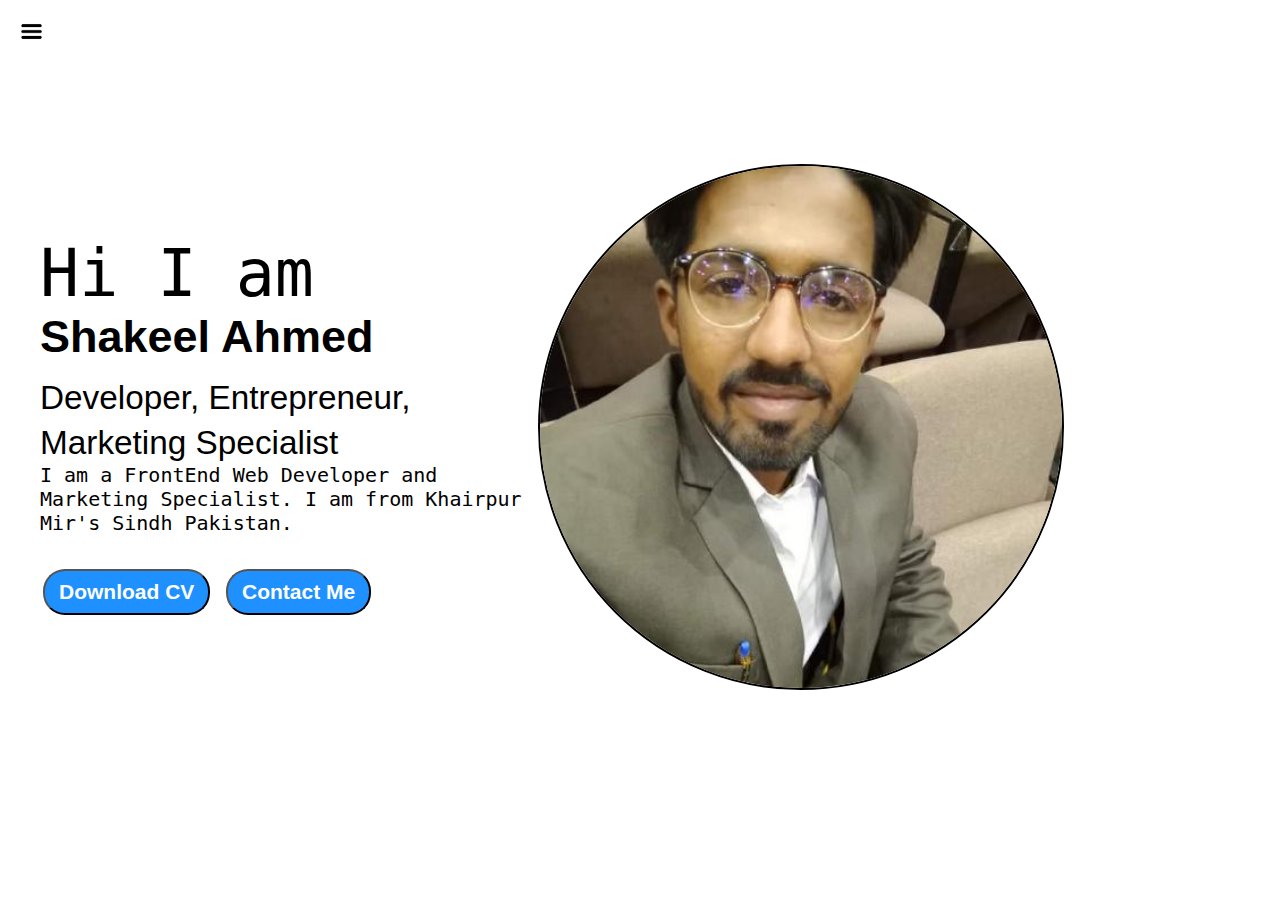
<file: Portfolio/index.html>
<!DOCTYPE html>
<html lang="en">

<head>
    <meta charset="UTF-8">
    <meta http-equiv="X-UA-Compatible" content="IE=edge">
    <meta name="viewport" content="width=device-width, initial-scale=1.0">
    <link rel="stylesheet" href="style.css">
    <title>Shakeel Ahmed | Portfolio</title>
</head>

<body>
    <div class="container">
        <div class="sidebar sidebarGo">
            <!-- Shakeel Ahmed-->
            <nav>
                <ul>
                    <li><a href="./index.html"> Home</a></li>
                    <li><a href="./intro.html"> My Intro</a></li>
                    <li><a href="./services.html"> Services</a></li>
                    <li><a href="./blog.html"> Blog</a></li>
                    <li><a href="./contact.html"> Contact Me</a></li>
                </ul>
            </nav>
        </div>
        <div class="main">
            <div class="hamburger">
                <img width="23" class="hamb" src="./imgs/hamb.png" alt="">
                <img width="23" class="cross" src="./imgs/cross.png" alt="">
        </div>

            <div class="infoContainer">
                <div class="devInfo">
                    <div class="hello">Hi I am</div>
                    <div class="name">Shakeel Ahmed</div>
                    <div class="about"><small>Developer, Entrepreneur, Marketing Specialist</small></div>
                    <div class="moreAbout">I am a FrontEnd Web Developer and Marketing Specialist.
                        I am from Khairpur Mir's Sindh Pakistan.
                    </div>
                    <div class="buttons">
                        <a target="_blank" href="./files/cv.pdf"><button>Download CV</button></a>
                        <a href="./contact.html"><button>Contact Me</button></a>
                    </div>
                </div>
                <div class="devPic">
                    <img class="pic-border" src="./imgs/profile.jpeg" alt="Shakeel Ahmed">
                </div>
            </div>
        </div>
    </div>



    <script src="app.js">

    </script>
</body>

</html>
</file>
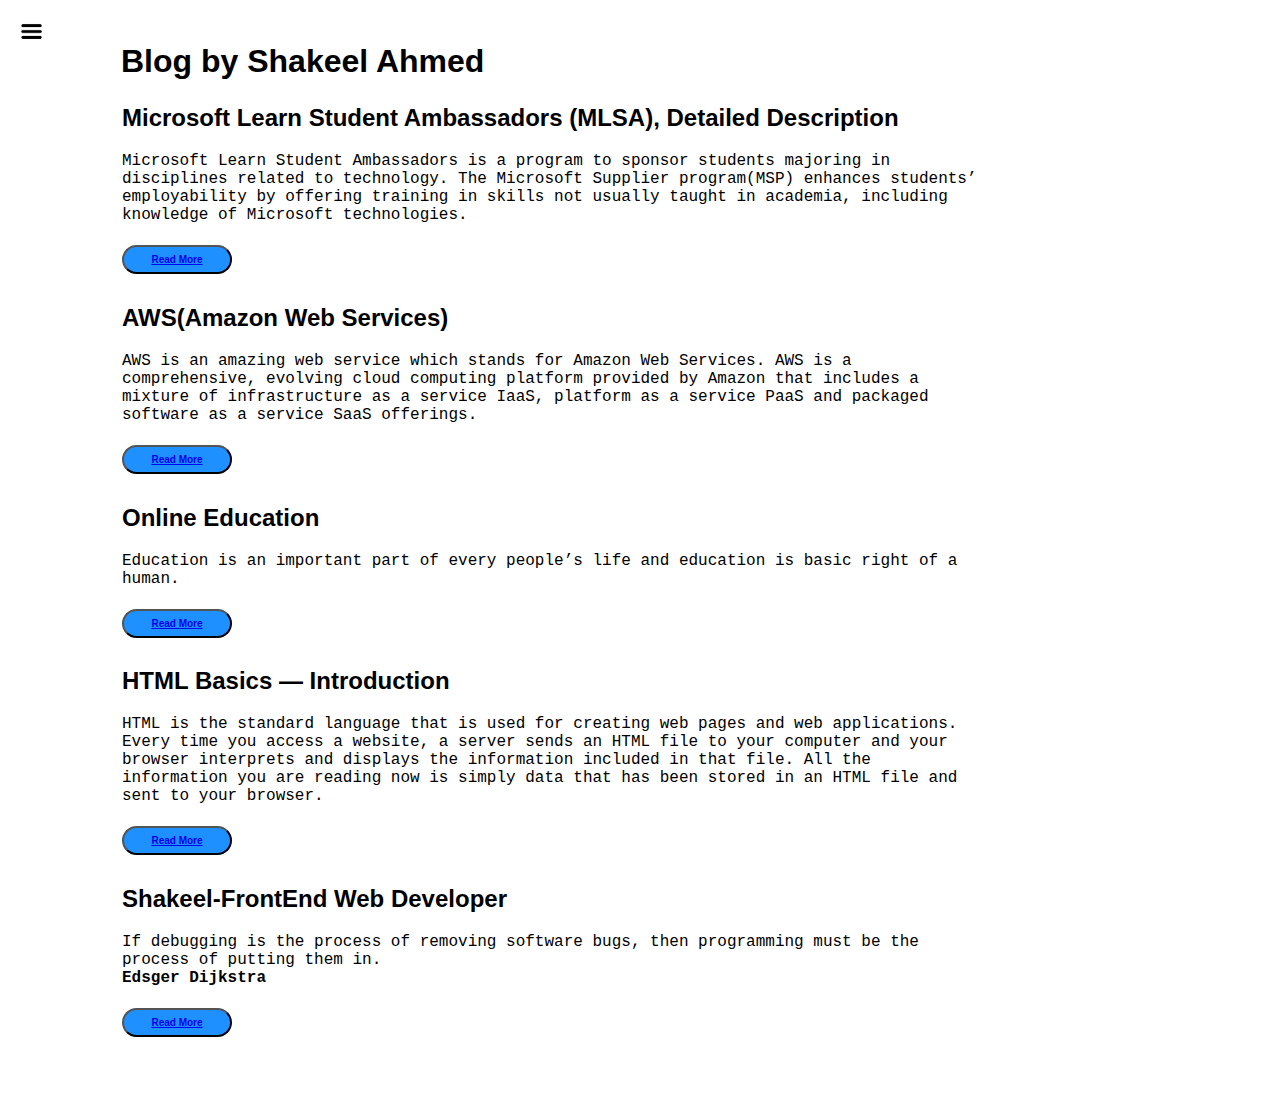
<file: Portfolio/blog.html>
<!DOCTYPE html>
<html lang="en">

<head>
    <meta charset="UTF-8">
    <meta http-equiv="X-UA-Compatible" content="IE=edge">
    <meta name="viewport" content="width=device-width, initial-scale=1.0">
    <link rel="stylesheet" href="style.css">
    <title>Shakeel Ahmed | Portfolio</title>
</head>

<body>
    <div class="container">
        <div class="sidebar sidebarGo">
            <!-- Shakeel Ahmed-->
            <nav>
                <ul>
                    <li><a href="./index.html"> Home</a></li>
                    <li><a href="./intro.html"> My Intro</a></li>
                    <li><a href="./services.html"> Services</a></li>
                    <li><a href="./blog.html"> Blog</a></li>
                    <li><a href="./contact.html"> Contact Me</a></li>
                </ul>
            </nav>
        </div>
        <div class="main">
            <div class="hamburger">
                <img width="23" class="hamb" src="./imgs/hamb.png" alt="">
                <img width="23" class="cross" src="./imgs/cross.png" alt="">
            </div>
            <div class="main">
                <div class="blogContainer">
                    <h1>Blog by Shakeel Ahmed</h1>
                    <div class="blogItem">
                        <h2>Microsoft Learn Student Ambassadors (MLSA), Detailed Description</h2>
                        <p>Microsoft Learn Student Ambassadors is a program to sponsor students majoring in disciplines
                            related to technology. The Microsoft Supplier program(MSP) enhances students’ employability
                            by offering training in skills not usually taught in academia, including knowledge of
                            Microsoft technologies.</p>
                        <button class="btn-sm"><a target="_blank" href="https://medium.com/@shakeelahmedkhuhro5454/microsoft-learn-student-ambassadors-mlsa-detailed-description-af9daa2194ef
">Read More</a></button>
                        <h2>AWS(Amazon Web Services)</h2>
                        <p>AWS is an amazing web service which stands for Amazon Web Services.
                            AWS is a comprehensive, evolving cloud computing platform provided by Amazon that includes a
                            mixture of infrastructure as a service IaaS, platform as a service PaaS and packaged
                            software as a service SaaS offerings.</p>
                        <button class="btn-sm"><a target="_blank" href="https://medium.com/@shakeelahmedkhuhro5454/aws-amazon-web-services-28acf592f97d
">Read More</a></button>
                        <h2>Online Education</h2>
                        <p>Education is an important part of every people’s life and education is basic right of a
                            human.</p>
                        <button class="btn-sm"><a target="_blank" href="https://medium.com/@shakeelahmedkhuhro5454/online-education-d71fce7e997c
">Read More</a></button>
                        <h2>HTML Basics — Introduction</h2>
                        <p>HTML is the standard language that is used for creating web pages and web applications. Every
                            time you access a website, a server sends an HTML file to your computer and your browser
                            interprets and displays the information included in that file. All the information you are
                            reading now is simply data that has been stored in an HTML file and sent to your browser.
                        </p>
                        <button class="btn-sm"><a target="_blank"
                                href="https://medium.com/@shakeelahmedkhuhro5454/html-basics-introduction-561dac593ec0">Read
                                More</a></button>
                        <h2>Shakeel-FrontEnd Web Developer</h2>
                        <p>If debugging is the process of removing software bugs, then programming must be the process
                            of putting them in. <br>
                            <strong>Edsger Dijkstra</strong> </p>
                        <button class="btn-sm"><a target="_blank" href="https://medium.com/@shakeelahmedkhuhro5454
">Read More</a></button>
                    </div>
                </div>
            </div>
        </div>

        <script src="app.js">

        </script>
</body>

</html>
</file>
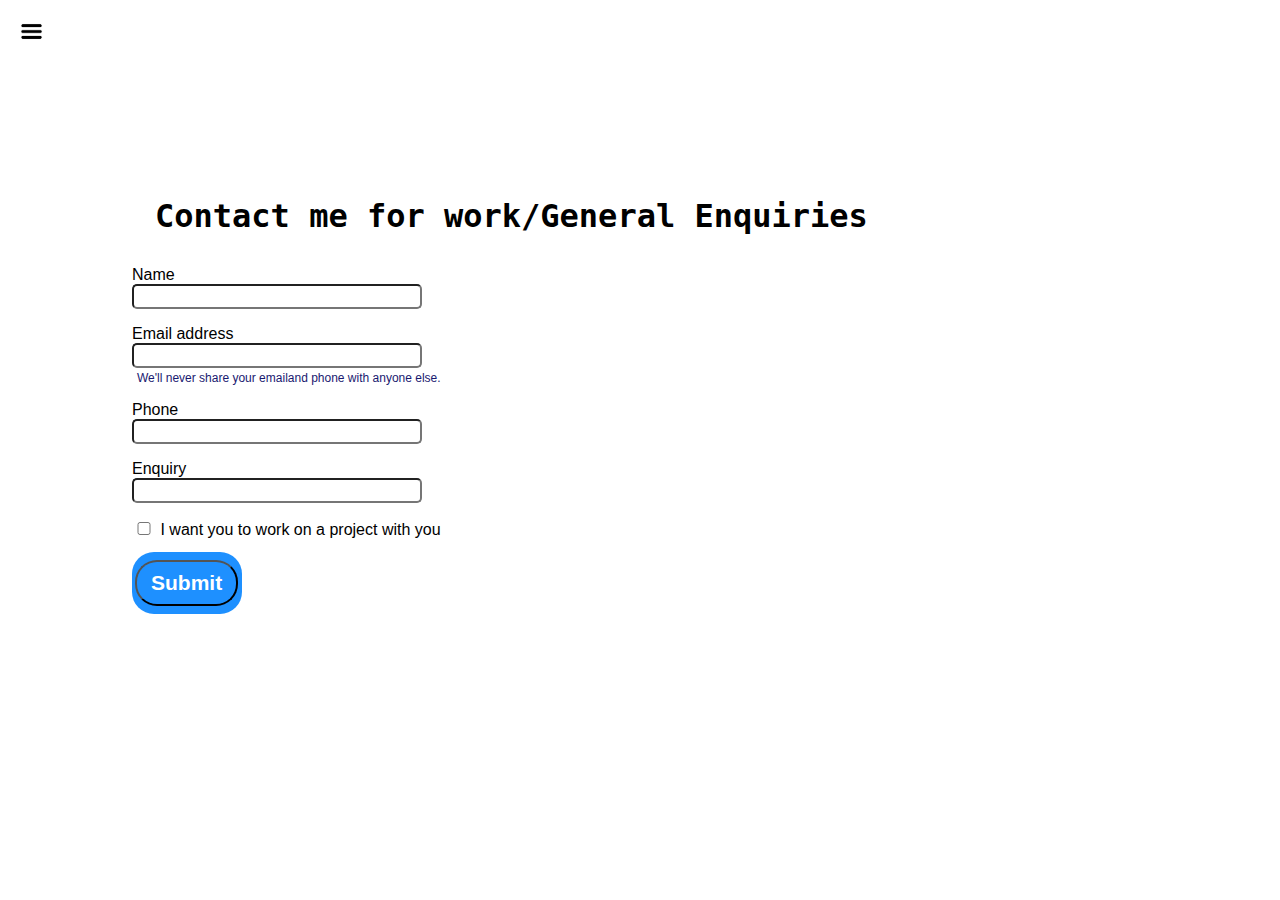
<file: Portfolio/contact.html>
<!DOCTYPE html>
<html lang="en">

<head>
  <meta charset="UTF-8">
  <meta http-equiv="X-UA-Compatible" content="IE=edge">
  <meta name="viewport" content="width=device-width, initial-scale=1.0">
  <link rel="stylesheet" href="style.css">
  <title>Shakeel Ahmed | Portfolio</title>
</head>

<body>
  <div class="container">
    <div class="sidebar sidebarGo">
      <!-- Shakeel Ahmed-->
      <nav>
        <ul>
            <li><a href="./index.html"> Home</a></li>
            <li><a href="./intro.html"> My Intro</a></li>
            <li><a href="./services.html"> Services</a></li>
            <li><a href="./blog.html"> Blog</a></li>
            <li><a href="./contact.html"> Contact Me</a></li>
        </ul>
      </nav>
    </div>
    <div class="main">
        <div class="hamburger">
            <img width="23" class="hamb" src="./imgs/hamb.png" alt="">
            <img width="23" class="cross" src="./imgs/cross.png" alt="">
    </div>
    <div class="main">
      <div class="contactform">
        <h1><strong>Contact me for work/General Enquiries</strong></h1>
        <form>
          <div class="mb-3">
            <label for="clientname" class="form-label">Name</label><br>
            <input type="name" class="form-control" id="clientemail" aria-describedby="emailHelp">
          </div>
          <div class="mb-3">
            <label for="clientemail" class="form-label">Email address</label><br>
            <input type="email" class="form-control" id="clientemail" aria-describedby="emailHelp">
            <div id="emailHelp" class="form-text">We'll never share your emailand phone with anyone else.</div>
          </div>
          <div class="mb-3">
            <label for="clientphone" class="form-label">Phone</label><br>
            <input type="phone" class="form-control" id="clientphone">
          </div>
          <div class="mb-3">
            <label for="clientname" class="form-label">Enquiry</label><br>
            <input type="name" class="form-control" id="clientname" aria-describedby="emailHelp">
          </div>
          <div class="mb-3" id="form-check">
            <input type="checkbox" class="form-check-input" id="isclient">
            <label class="form-check-label" for="isclient">I want you to work on a project with you</label>
          </div>
          <div class="btn-sm buttons">
            <button type="submit" class="btn btn-primary">Submit</button>
          </div>
        </form>
      </div>
    </div>
  </div>

  <script src="app.js">

  </script>
</body>

</html>
</file>
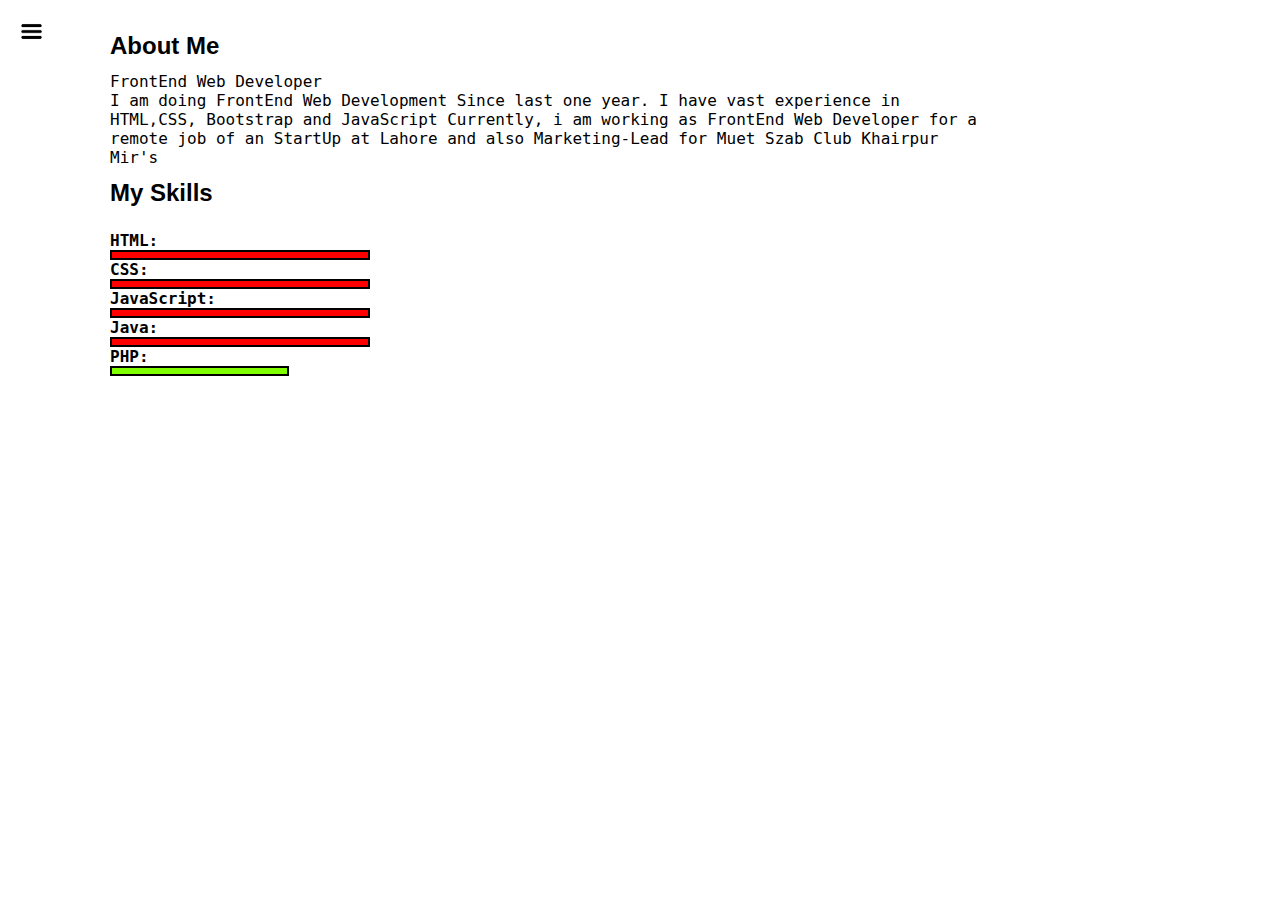
<file: Portfolio/intro.html>
<!DOCTYPE html>
<html lang="en">

<head>
    <meta charset="UTF-8">
    <meta http-equiv="X-UA-Compatible" content="IE=edge">
    <meta name="viewport" content="width=device-width, initial-scale=1.0">
    <link rel="stylesheet" href="style.css">
    <title>Shakeel Ahmed | Portfolio</title>
</head>

<body>
    <div class="container">
        <div class="sidebar sidebarGo">
            <!-- Shakeel Ahmed-->
            <nav>
                <ul>
                    <li><a href="./index.html"> Home</a></li>
                    <li><a href="./intro.html"> My Intro</a></li>
                    <li><a href="./services.html"> Services</a></li>
                    <li><a href="./blog.html"> Blog</a></li>
                    <li><a href="./contact.html"> Contact Me</a></li>
                </ul>
            </nav>
        </div>
        <div class="main">
            <div class="hamburger">
                <img width="23" class="hamb" src="./imgs/hamb.png" alt="">
                <img width="23" class="cross" src="./imgs/cross.png" alt="">
            </div>
            <div class="main">
                <div class="intro">
                    <h2>About Me</h2>
                    <p>
                        FrontEnd Web Developer <br>
                        I am doing FrontEnd Web Development Since last one year.
                        I have vast experience in HTML,CSS, Bootstrap and JavaScript
                        Currently, i am working as FrontEnd Web Developer for a remote job of an StartUp at Lahore and
                        also Marketing-Lead
                        for Muet Szab Club Khairpur Mir's
                    </p>
                    <h2>My Skills</h2>
                    <p></p>

                    <div class="skillcontainer">
                        <div class="skillItem">HTML: </div>
                        <div class="skill"></div>
                        <div class="skillItem">CSS: </div>
                        <div class="skill"></div>
                        <div class="skillItem">JavaScript: </div>
                        <div class="skill"></div>
                        <div class="skillItem">Java: </div>
                        <div class="skill"></div>
                        <div class="skillItem">PHP: </div>
                        <div class="skill fifty"></div>
                    </div>
                    <!-- TODO: create a Gallery for my Projects  -->
                </div>
            </div>
        </div>


        <script src="app.js">

        </script>
</body>

</html>
</file>
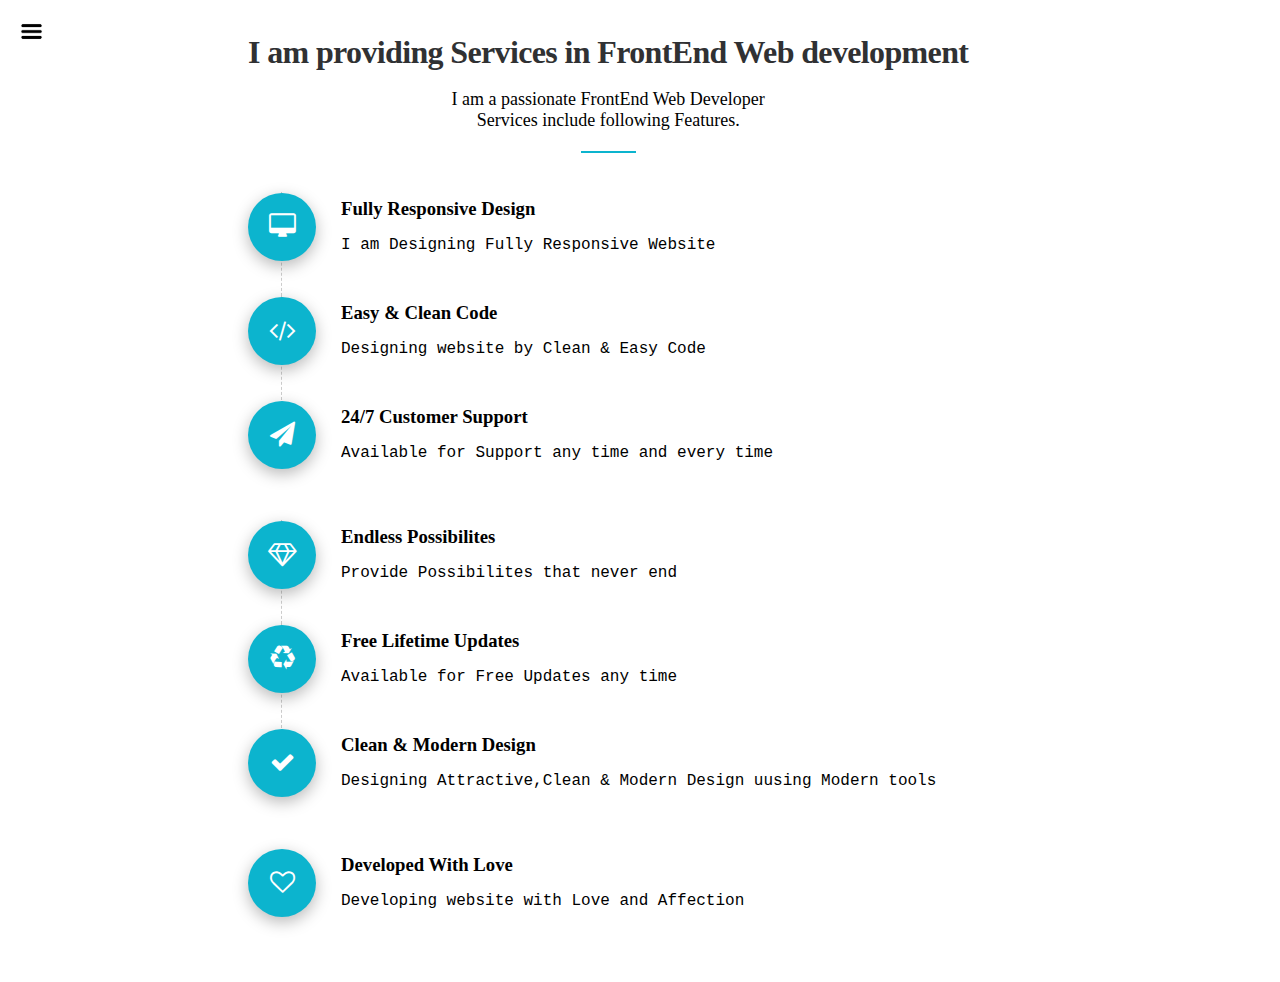
<file: Portfolio/services.html>
<!DOCTYPE html>
<html lang="en">

<head>
    <meta charset="UTF-8">
    <meta http-equiv="X-UA-Compatible" content="IE=edge">
    <meta name="viewport" content="width=device-width, initial-scale=1.0">
    <link rel="stylesheet" href="style.css">
    <link rel="stylesheet" href="services.css">
    <title>Shakeel Ahmed | Portfolio</title>
</head>

<body>
    <div class="container">
        <div class="sidebar sidebarGo" id="sidebarServices">
            <!-- Shakeel Ahmed-->
            <nav>
                <ul>
                    <li><a href="./index.html"> Home</a></li>
                    <li><a href="./intro.html"> My Intro</a></li>
                    <li><a href="./services.html"> Services</a></li>
                    <li><a href="./blog.html"> Blog</a></li>
                    <li><a href="./contact.html"> Contact Me</a></li>
                </ul>
            </nav>
        </div>
        <div class="main">
            <div class="hamburger">
                <img width="23" class="hamb" src="./imgs/hamb.png" alt="">
                <img width="23" class="cross" src="./imgs/cross.png" alt="">
            </div>
            <link href="https://maxcdn.bootstrapcdn.com/font-awesome/4.3.0/css/font-awesome.min.css" rel="stylesheet">
            <section class="section-big main-color">
                <div class="container">

                    <div class="row">
                        <div class="col-md-4">
                            <div class="row">
                                <div class="col-md-12 pb-20 text-center">
                                    <h2 class="section-title mb-10"><span> I am providing<strong class="primary-color">
                                                Services
                                            </strong> in FrontEnd Web development </span></h2>
                                    <p class="section-sub-title">
                                        I am a passionate FrontEnd Web Developer<br>
                                        Services include following Features.
                                    </p>
                                    <div class="exp-separator center-separator">
                                        <div class="exp-separator-inner">
                                        </div>
                                    </div>

                                </div>
                            </div>

                            <ul class="i-list medium">
                                <li class="i-list-item">
                                    <div class="icon"> <i class="fa fa-desktop"></i> </div>

                                    <div class="icon-content">
                                        <h3 class="title">Fully Responsive Design</h3>
                                        <p class="sub-title">
                                            I am Designing Fully Responsive Website
                                        </p>
                                    </div>
                                    <div class="iconlist-timeline"></div>
                                </li>
                                <li class="i-list-item">
                                    <div class="icon"> <i class="fa fa-code"></i> </div>

                                    <div class="icon-content">
                                        <h3 class="title">Easy &amp; Clean Code</h3>
                                        <p>
                                            Designing website by Clean &amp; Easy Code
                                        </p>
                                    </div>
                                    <div class="iconlist-timeline"></div>
                                </li>
                                <li class="i-list-item">
                                    <div class="icon"> <i class="fa fa-paper-plane"></i> </div>

                                    <div class="icon-content">
                                        <h3 class="title">24/7 Customer Support</h3>
                                        <p>

                                            Available for Support any time and every time</p>
                                    </div>
                                </li>
                            </ul>
                        </div>
                        <div class="col-md-4">
                            <ul class="i-list medium">
                                <li class="i-list-item">
                                    <div class="icon"> <i class="fa fa-diamond"></i> </div>
                                    <div class="icon-content">
                                        <h3 class="title">Endless Possibilites</h3>
                                        <p class="sub-title">
                                            Provide Possibilites that never end
                                        </p>
                                    </div>
                                    <div class="iconlist-timeline"></div>
                                </li>
                                <li class="i-list-item">
                                    <div class="icon"> <i class="fa fa-recycle"></i> </div>
                                    <div class="icon-content">
                                        <h3 class="title">Free Lifetime Updates</h3>
                                        <p>
                                            Available for Free Updates any time
                                        </p>
                                    </div>
                                    <div class="iconlist-timeline"></div>
                                </li>
                                <li class="i-list-item">
                                    <div class="icon"> <i class="fa fa-check"></i> </div>
                                    <div class="icon-content">
                                        <h3 class="title">Clean &amp; Modern Design</h3>
                                        <p>
                                            Designing Attractive,Clean &amp; Modern Design uusing Modern tools
                                        </p>
                                    </div>
                                </li>
                            </ul>
                        </div>
                        <div class="col-md-4">
                            <ul class="i-list medium">
                                <li class="i-list-item">
                                    <div class="icon"> <i class="fa fa-heart-o"></i> </div>
                                    <div class="icon-content">
                                        <h3 class="title">Developed With Love</h3>
                                        <p>
                                            Developing website with Love and Affection
                                        </p>
                                    </div>
                                </li>
                            </ul>
                        </div>
                    </div>
                </div>
            </section>

            <script src="app.js">

            </script>
</body>

</html>
</file>
<file: Portfolio/style.css>
#import url('https://fonts.googleapis.com/css2?family=Fira+Sans&display=swap');
#import url('https://fonts.googleapis.com/css2?family=Source+Code+Pro:wght@300&display=swap');


* {
    margin: 0;
    padding: 0;
    background-image: url(./imgs/pic1.jpg);
}

.sidebar {
    position: absolute;
    background-color: rgba(223, 218, 218);
    /* width: 434px; */
    font-family: 'Fira Sans', sans-serif;
    height: 100vh;
    transition: transform 0.3s ease-in;
}

.sidebar nav {
    padding: 25px;
}

.sidebar nav li {
    list-style: none;
    font-size: 30px;
    padding: 33px 0px;
}

.sidebar nav li a {
    text-decoration: none;
    color: black;
}


.main {
    /* background-color: yellow; */
    width: 85vw;
}

.container {
    display: flex;
}

.infoContainer {
    /* background-color: rgb(202, 9, 128); */
    height: 58vh;
    width: 80vw;
    margin: 144px auto;
    display: flex;
    justify-content: space-around;
}

.devInfo {
    display: flex;
    justify-content: center;
    flex-direction: column;
    font-family: 'Source Code Pro', monospace;
}

.hello {
    font-size: 65px;
}

.name {
    font-size: 45px;
    font-weight: bold;
    font-family: 'Fira Sans', sans-serif;
}

.about {
    font-size: 40px;
    margin-top: 10px;
    font-family: 'Fira Sans', sans-serif;
}

.moreAbout {
    font-size: 20px;
}

.buttons {
    margin-top: 34px;
}

.buttons button {
    padding: 9px 14px;
    border-radius: 22px;
    color: white;
    background-color: dodgerblue;
    font-weight: bold;
    font-size: 21px;
    margin: 0 3px;
    cursor: pointer;
}


.buttons button:hover {
    background-color: white;
    color: dodgerblue;
}

.devPic img {
    height: 58vh;
}



/* ################# Contact Form Styling ############## */
.contactform {
    padding: 0 34px;
    padding-top: 144px;
    font-family: 'Fira Sans', sans-serif;
    margin: 10px 90px;
}

.contactform h1 {
    font-family: 'Source Code Pro', monospace;
    /* text-align: center; */
    /* padding: 12px 0; */
}

.contactform form div {
    padding: 8px 0;
}

.contactform form div input {
    width: 280px;
    border-radius: 5px;
    padding: 3px;
}

#emailHelp {
    font-size: 12px;
    color: midnightblue;
    margin: 0 5px;
    padding: 3px 0 0 0;
}

.form-check {
    flex-direction: row;
}

#form-check input {
    width: 24px;
    margin: 3px 0;
}

.btn-sm:hover {
    background-color: white;
    color: dodgerblue;
}

.btn-sm {
    margin-top: 5px !important;
    font-size: 10px;
    padding: 7px 13px;
    margin: 10px 0;
    border-radius: 22px;
    color: white;
    background-color: dodgerblue;
    font-weight: bold;
    width: 110px;
}

/* ############### Blog styling ################# */
.blogItem {
    margin: 24px;
    font-family: 'Fira Sans', sans-serif;
}

.blogContainer {
    margin: 10px 90px;
}

h1 {
    font-family: 'Fira Sans', sans-serif;
    margin: 23px;
}

p {
    font-family: 'Source Code Pro', monospace;
}

.intro {

    margin: 10px 90px;
}

.intro h2 {
    font-family: 'Fira Sans', sans-serif;
    margin: 12px 12px;
}

.intro p {
    margin: 12px 12px;
    font-family: 'Source Code Pro', monospace;
}

.skillcontainer {
    padding: 12px;
}

.skillItem {
    display: flex;
    align-items: center;
    font-family: 'Source Code Pro', monospace;
    font-weight: 900;
}

.skill {
    width: 256px;
    height: 6px;
    background-color: red;
    border: 2px solid black;
}

.hundred {
    width: 256px;
}

.fifty {
    width: 175px;
    background-color: chartreuse;
}

.t5 {
    width: 75px;
    background-color: green;
}

.sidebarGo {
    transform: translate(-443px, 0px);
    position: absolute;
}

.hamburger {
    position: absolute;
    cursor: pointer;
    top: 10px;
    left: 10px;
}

.hamb {
    margin-top: 10px;
    margin-left: 10px;
}

.cross {
    margin-left: 185px;
    margin-top: 10px;
}

.pic-border {
    border: 2px solid black;
    border-radius: 70%;
}


/* ################ Services ############## */
body {
    margin-top: 20px;
}

/* --------------------------------------------
    ICON LIST
-------------------------------------------- */

ul.i-list {
    padding-left: 0;
    list-style: none;
}

ul.i-list .list-title {
    display: inline-block;
    position: absolute;
}

ul.i-list li {
    padding: 2px 0px;
}

ul.i-list i.fa {
    margin-right: 7px;
}

ul.i-list .list-item {
    margin-top: 3px;
    display: inline-block;
}

ul.i-list.filled i.fa {
    color: white;
    font-size: 9px;
    padding: 5px;
    border-radius: 50%;
}

ul.e-icon-list.filled li {
    padding: 2px 0px;
    line-height: 24px;
}

ul.i-list.underline li {
    padding: 6px 0px;
    border-bottom: 1px solid #eee;
}

ul.i-list.medium li {
    padding-bottom: 25px;
    position: relative;
}

ul.i-list.medium .icon {
    margin-right: 25px;
    color: white;
    font-size: 25px;
    text-align: center;
    line-height: 68px;
    width: 68px;
    height: 68px;
    border-radius: 50%;
    box-shadow: 0 5px 16px rgba(0, 0, 0, .28);
    position: relative;
    z-index: 1;
    /*background-image: url(../img/crease.svg) !important;
   -moz-background-size: 100% 100% !important;
   background-size: 100% 100% !important;
   background-position: center center !important;*/
}

ul.i-list.medium .icon i.fa {
    margin: 0;
}

ul.i-list.medium.bordered .icon {
    background: white;
    color: inherit;
    border: 2px solid #8fc135;
    font-size: 26px;
    color: #8fc135;
    position: relative;
    z-index: 1;
    box-shadow: 0 8px 22px rgba(0, 0, 0, .28);
}

ul.i-list.medium .list-item {
    text-transform: uppercase;
}

ul.i-list.large .icon {
    margin-right: 30px;
    background: #d0d0d0;
    color: white;
    font-size: 30px;
    text-align: center;
    line-height: 80px;
    width: 80px;
    height: 80px;
    border-radius: 50%;
    box-shadow: 0 8px 22px rgba(0, 0, 0, .28);
}

ul.i-list.large .icon i.fa {
    margin: 0;
}

ul.i-list.large.bordered .icon {
    background: inherit;
    color: inherit;
    border: 2px solid #8fc135;
    font-size: 30px;
    color: #8fc135;
}

ul.i-list.large .list-item {
    text-transform: uppercase;
}

ul.i-list .icon {
    float: left;
}

ul.i-list.right {
    text-align: right;
}

ul.i-list.right .icon {
    float: right;
}

ul.i-list.right .icon {
    float: right;
    margin-right: 0;
    margin-left: 25px;
}

ul.i-list.large.right .icon {
    float: right;
    margin-right: 0;
    margin-left: 30px;
}

ul.i-list.large li {
    margin-bottom: 25px;
}

ul.i-list .icon-content {
    overflow: hidden;
}

ul.i-list .icon-content .title {
    margin-top: 5px;
    margin-bottom: 10px;
}

.left-line .iconlist-timeline {
    left: auto;
    right: 35px;
}

.iconlist-timeline {
    position: absolute;
    top: 1%;
    left: 32px;
    width: 1px;
    height: 99%;
    border-right-width: 1px;
    border-right-style: dashed;
    height: 100%;
    border-color: #ccc;
}

.icon {
    background-color: #0cb4ce;
}

separator,
.testimonial-two,
.exp-separator-inner {
    border-color: #0cb4ce;
}

.exp-separator {
    border-color: #0cb4ce;
    border-top-width: 2px;
    margin-top: 10px;
    margin-bottom: 2px;
    width: 100%;
    max-width: 55px;
    border-top-style: solid;
    height: auto;
    clear: both;
    position: relative;
    z-index: 11;
}

.section-sub-title {
    font-size: 18px;
    margin-bottom: 20px;
    font-weight: 400;
    font-family: Poppins;
}

.section-title {
    font-size: 32px;
    font-weight: 600;
    margin-top: 0.45em;
    margin-bottom: 0.35em;
    color: #303133;
    font-family: Poppins;
    letter-spacing: -0.02em;
}

.pb-20 {
    padding-bottom: 20px !important;
}

.text-center {
    text-align: center !important;
}

.center-separator .exp-separator-inner,
.center-separator.exp-separator {
    margin-left: auto;
    margin-right: auto;
}
.section-big{
    margin-left: 15em;
}

/* ############ Responsive Styling ############ */
@media (max-width:630px) {
    * {
        /* background-color: rgba(100, 88, 88, 0.6); */
    }

    
    .section-big{
        margin-left: 2em;
    }
    /* .sidebar{
        transform: translate(-443px, 0px);
        position: absolute;
    } */
    .devPic {
        display: none;
    }

    .intro,
    .blogContainer,
    .contactform {
        margin: 50px 8px;
    }
}
</file>
<file: Portfolio/services.css>
@media (max-width:630px) {
    #sidebarServices ul li{
        font-size: 25px !important;
        padding: 3px 0px;
    }
    #sidebarServices{
        height: 16em;
    }
}
</file>
